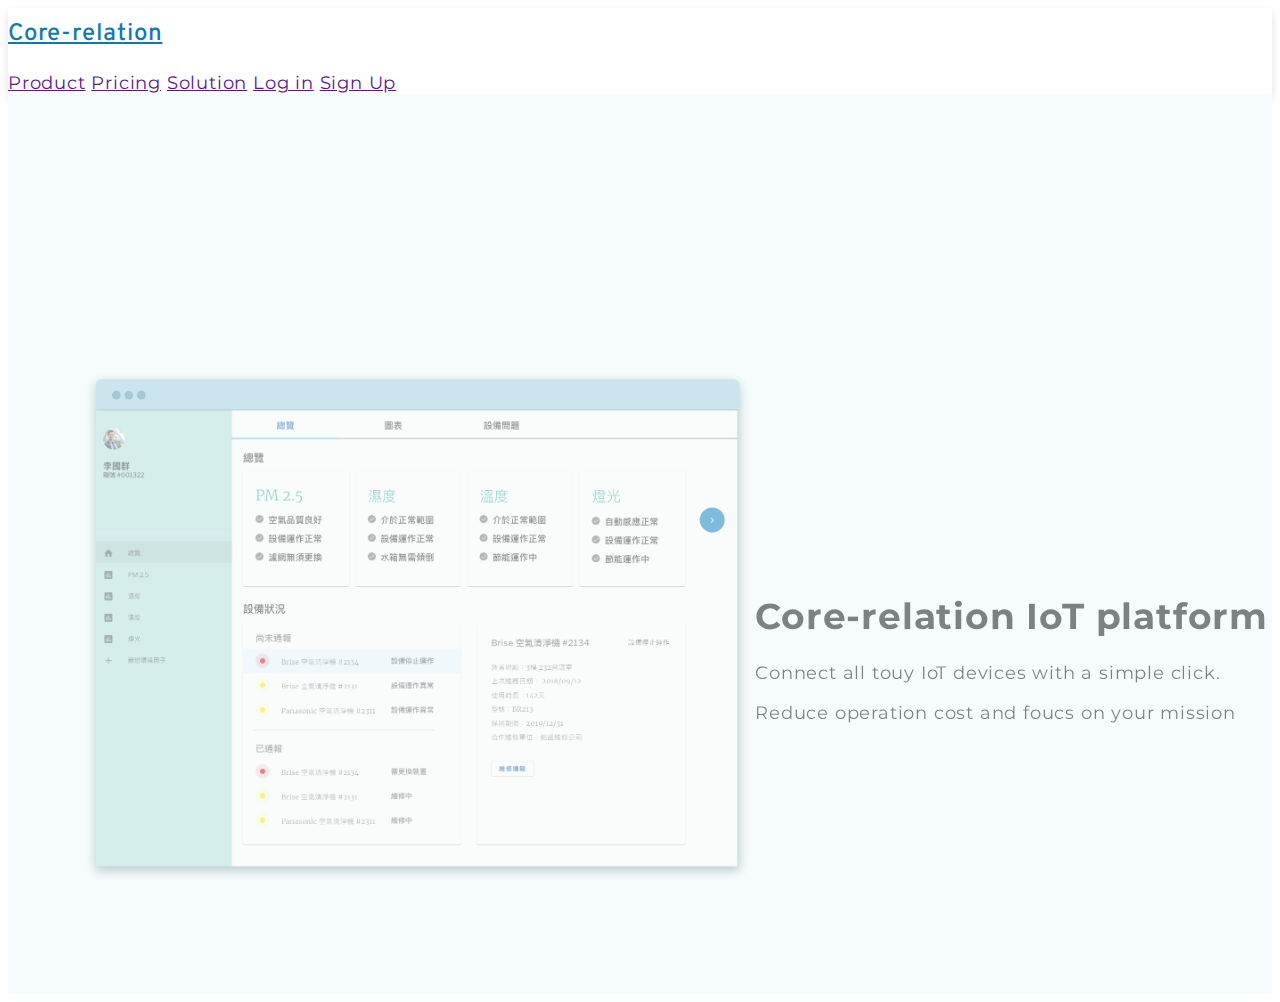
<file: Core-relation/index.html>
<!DOCTYPE html>
<html lang="en" dir="ltr">

<head>
  <meta charset="utf-8">
  <title>Core-relation</title>

  <!-- Google font cdn: Montserrat, Overpass -->
  <link href="https://fonts.googleapis.com/css?family=Montserrat|Overpass" rel="stylesheet">
  <!-- boostrap cdn -->
  <link rel="stylesheet" href="https://stackpath.bootstrapcdn.com/bootstrap/4.2.1/css/bootstrap.min.css" integrity="sha384-GJzZqFGwb1QTTN6wy59ffF1BuGJpLSa9DkKMp0DgiMDm4iYMj70gZWKYbI706tWS" crossorigin="anonymous">
  <!-- jquery cdn -->

  <!-- external css file -->
  <link rel="stylesheet" href="css/style.css">

</head>

<body>

  <div class="navbar fixed-top navbar-expand-lg navbar-light" id="navbar">

    <a class="navbar-brand" href="" id="navbar-brand">Core-relation</a>
    <button class="navbar-toggler" type="button" data-toggle="collapse" data-target="#navbarNavAltMarkup">
      <span class="navbar-toggler-icon"></span>
    </button>
    <div class="collapse navbar-collapse" id="navbarNavAltMarkup">
      <div class="navbar-nav ml-auto">
        <a class="nav-item nav-link" href="">Product</a>
        <a class="nav-item nav-link" href="">Pricing</a>
        <a class="nav-item nav-link" href="">Solution</a>
        <a class="nav-item nav-link" href="">Log in</a>
        <a class="nav-item nav-link" href="">Sign Up</a>
      </div>
    </div>

  </div>

  <div class="mid">

    <img class="ball" id="core-relation-4" src="image/core-relation-04.svg" alt="core-relation-4">
    <img class="mockup" id="mockup" src="image/mockup1.svg" alt="mockup-1">
    <div class="mockup-description">
      <h1>Core-relation IoT platform</h1>
      <p>Connect all touy IoT devices with a simple click.</p>
      <p>Reduce operation cost and foucs on your mission</p>
      <button>Try now</button>
      <button id="button2">Learn more</button>
    </div>
    <img class="ball" id="core-relation-3" src="image/core-relation-03.svg" alt="core-relation-3">
    <img class="ball" id="core-relation-5" src="image/core-relation-05.svg" alt="core-relation-5">

  </div>

  <!-- bootstrap cdn -->
  <script src="https://code.jquery.com/jquery-3.3.1.slim.min.js" integrity="sha384-q8i/X+965DzO0rT7abK41JStQIAqVgRVzpbzo5smXKp4YfRvH+8abtTE1Pi6jizo" crossorigin="anonymous"></script>
  <script src="https://cdnjs.cloudflare.com/ajax/libs/popper.js/1.14.6/umd/popper.min.js" integrity="sha384-wHAiFfRlMFy6i5SRaxvfOCifBUQy1xHdJ/yoi7FRNXMRBu5WHdZYu1hA6ZOblgut" crossorigin="anonymous"></script>
  <script src="https://stackpath.bootstrapcdn.com/bootstrap/4.2.1/js/bootstrap.min.js" integrity="sha384-B0UglyR+jN6CkvvICOB2joaf5I4l3gm9GU6Hc1og6Ls7i6U/mkkaduKaBhlAXv9k" crossorigin="anonymous"></script>
  <!-- jquery cdn -->
  <script src="https://ajax.googleapis.com/ajax/libs/jquery/3.3.1/jquery.min.js"></script>
  <!-- external javascript file -->
  <script src="index.js" charset="utf-8"></script>
</body>

</html>
</file>
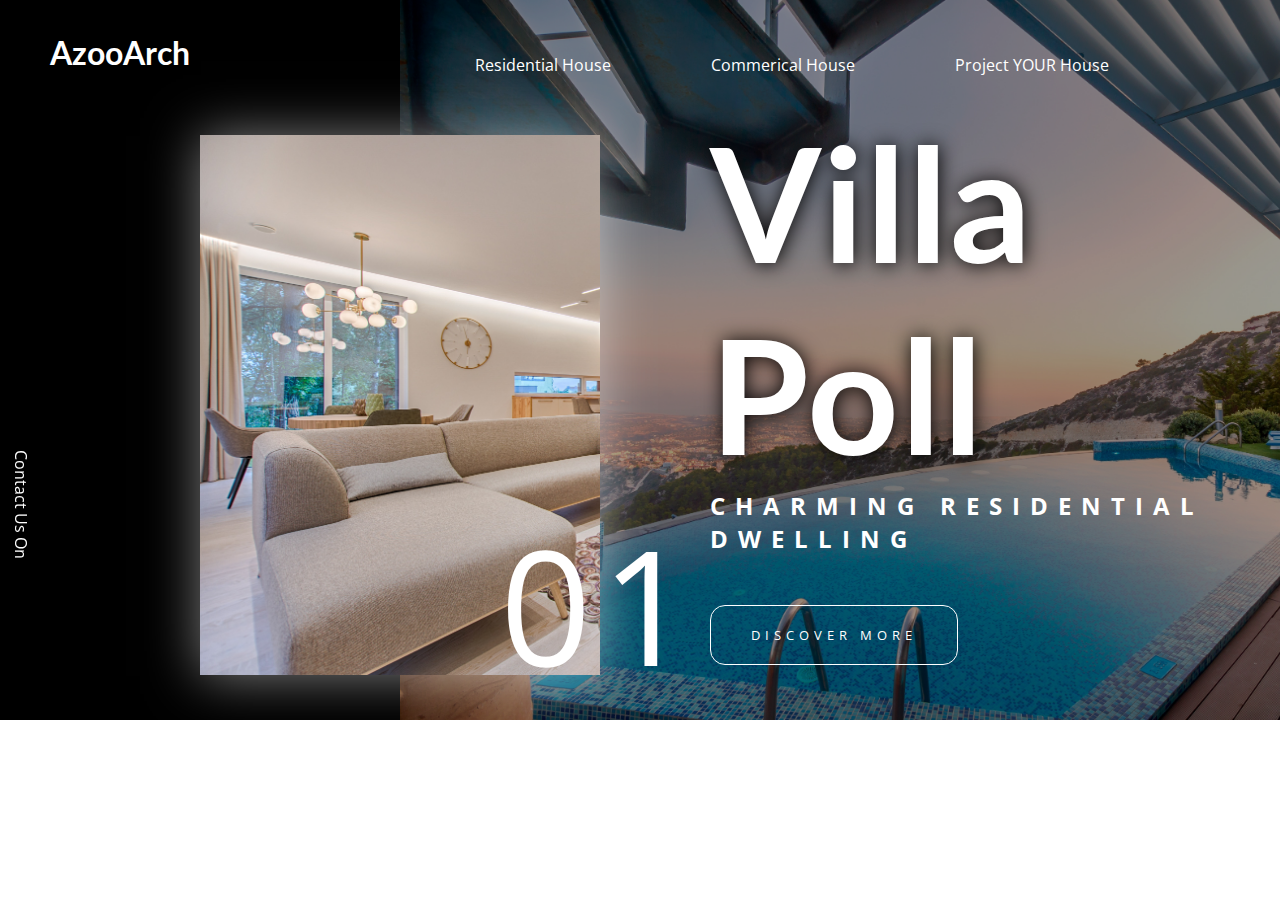
<file: week2/index.html>
<!DOCTYPE html>
<html lang="en" dir="ltr">

<head>
  <meta charset="utf-8">
  <title>Azootech</title>

  <!-- google font cdn -->
  <link href="https://fonts.googleapis.com/css?family=Lato|Open+Sans" rel="stylesheet">
  <!-- font awesome cdn -->
  <link rel="stylesheet" href="https://use.fontawesome.com/releases/v5.7.2/css/all.css" integrity="sha384-fnmOCqbTlWIlj8LyTjo7mOUStjsKC4pOpQbqyi7RrhN7udi9RwhKkMHpvLbHG9Sr" crossorigin="anonymous">
  <link rel="stylesheet" href="css/layout.css">
</head>

<body>

  <div class="container">

    <section class="left">
      <h1 id="logo">AzooArch <i class="far fa-circle"></i></h1>
      <p id="contact">Contact Us On <i class="fab fa-instagram"></i> <i class="fab fa-facebook-square"></i>
    </section>

    <section class="right">
      <div class="mask"></div>
      <nav>
        <a href="">Residential House</a>
        <a href="">Commerical House</a>
        <a href="">Project YOUR House</a>
      </nav>
      <div class="descript">
        <h1 class="title">Villa Poll</h1>
        <h2>CHARMING RESIDENTIAL</h2>
        <h2>DWELLING</h2>
        <button>DISCOVER MORE</button>
      </div>
    </section>

    <section class="mid">
      <p class="number">01</p>
    </section>

  </div>

</body>

</html>
</file>
<file: Core-relation/css/style.css>
body {
  background-color: #ffffff;
  font-family: "Montserrat", sans-serif;
  font-size: 18px;
  letter-spacing: 0.8px;
}

button {
  background-color: #1477b1;
  border: 1px solid rgba(255, 255, 255, 0);
  color: white;
  font-size: 18px;
  margin: 15px;
  opacity: 0;
  padding: 16px 30px;
  position: relative;
  top: 50px; /*it should be 0 */
  visibility: hidden;
}

button:hover {
  background-color: white;
  border: 1px solid #1477b1;
  box-shadow: 1px 1px 5px rgb(87, 87, 87);
  color: black;
}

.navbar {
  background-color: #fefefe;
  box-shadow: 0 5px 9px  #26000020;
}

#navbar-brand {
  color: #1477b1;
  font-family: "Overpass", sans-serif;
  font-weight: 500;
  font-size: 24px;
}

.nav-item:hover {
  background-color: #dfdada;
}

.mid {
  background-color: #f6fbfb;
  height: 900px;
  position: relative;
  overflow: hidden;
}

.mockup {
  opacity: 0;
  position: absolute;
  top: 294px;/*it should be 194px */
  left: 66px;
  width: 687px;
}

.mockup-description {
  opacity: 0;
  position: absolute;
  top: 476px;
  left: 699px; /*it should be 799px */
  z-index: 1;
}

#button2 {
  background-color: rgba(255, 255, 255, 0);
  border: none;
  color: #1477b1;
}

.ball {
  opacity: 0;
}

#core-relation-3 {
  position: absolute;
  top: 675px; /*it should be 625px */
  left: -166px;
  width: 552px;
}

#core-relation-4 {
  position: absolute;
  top: 151px; /*it should be 101px */
  left: 607px;
  width: 476px;
}

#core-relation-5 {
  position: absolute;
  top: 629px; /*it should be 579px */
  left: 968px;
  width: 886px;
}
</file>
<file: week2/css/layout.css>
body {
  color: white;
  font-family: 'Open Sans', sans-serif;
  margin: 0;
  height: 720px;
}

.container {
  height: 100%;
  position: relative;
}

.left {
  background-color: black;
  height: 100%;
  position: absolute;
  left: 0;
  width: 400px;
}

#logo {
  font-family: 'Lato', sans-serif;
  font-size: 2rem;
  padding-top: 12px;
  padding-left: 50px;
}

.fa-circle {
  color: #ff9d32;
  font-size: 1.5rem;
}

#contact {
  margin: 0;
  position: fixed;
  top: 50%;
  left: 10px;
  writing-mode: vertical-lr;

}

.right {
  background-image: url("../images/residential-house.jpg");
  background-color: rgba(0, 0, 0, 0.58);
  background-size: cover;
  height: 100%;
  margin-left: 400px;
  position: relative;
}

.mask {
  background-color: rgba(0, 0, 0, 0.4);
  height: 100%;
  position: absolute;
  width: 100%;
  z-index: 1;
}

.right nav {
  overflow: hidden;
  padding: 25px;
  padding-bottom: 0;
  position: relative;
  z-index: 2;
}

.right a {
  color: white;
  display: block;
  float: left;
  font-size: 1rem;
  padding: 29px 50px;
  text-decoration: none;
}

.right a:hover {
  text-shadow: 2px 2px 10px #000000;
}

.descript {
  letter-spacing: 2px;
  position: relative;
  z-index: 2;
}

.title {
  font-family: 'Lato', sans-serif;
  font-size: 10rem;
  margin: 0;
  margin-left: 310px;
  text-shadow: 1px 1px 20px #000000;
}

.descript h2 {
  margin: 0;
  margin-left: 310px;
  letter-spacing: 10px;
}

.descript button {
  background-color: rgba(0, 0, 0, 0);
  border: 1px solid #ffffff;
  border-radius: 15px;
  color: #ffffff;
  font-family: 'Open Sans', sans-serif;
  letter-spacing: 5px;
  margin: 50px 0 0 310px;
  padding: 20px 40px;
}

.descript button:hover {
  background-color: #ffffff;
  color: black;
}

.mid {
  /* background-image: url(); */
  background-color: rgb(21, 121, 138);
  background-image: url("../images/residential-house2.jpg");
  background-size: cover;
  box-shadow: 1px 1px 50px rgba(255, 255, 255, 0.5);
  height: 540px;
  width: 400px;
  position: absolute;
  top: 135px;
  left: 200px;
  z-index: 3;
}

.number {
  font-size: 10rem;
  position: absolute;
  top: 200px;
  left: 300px;
  letter-spacing: 10px;
}
</file>
